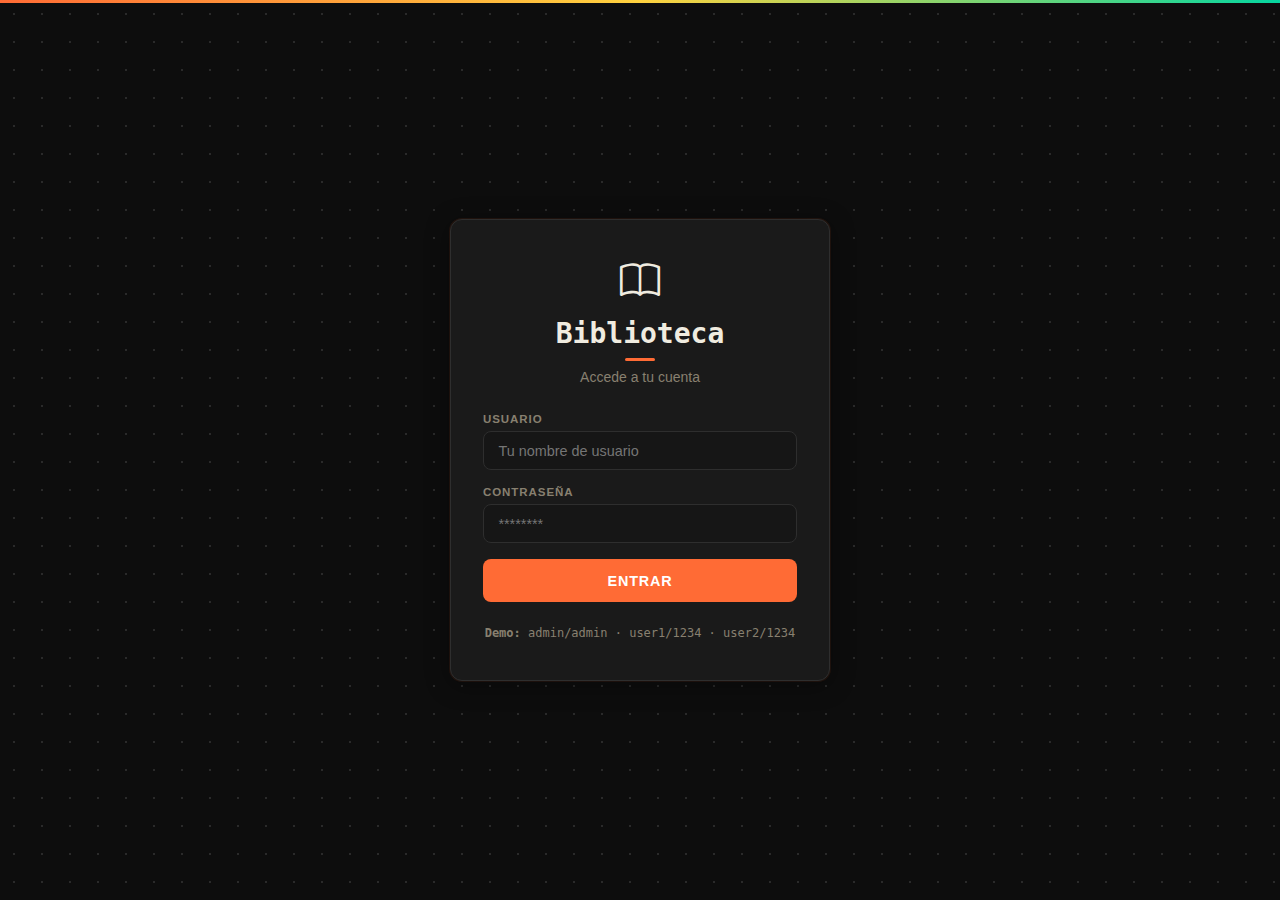
<file: index.html>
<!DOCTYPE html>
<html lang="es">
<head>
  <meta charset="UTF-8">
  <!-- redirige automaticamente al login al abrir la app -->
  <meta http-equiv="refresh" content="0; url=login.html">
  <title>Biblioteca</title>
</head>
<body>
  <!-- por si el meta refresh no funciona en algun navegador -->
  <script>window.location.href = "login.html";</script>
</body>
</html>
</file>
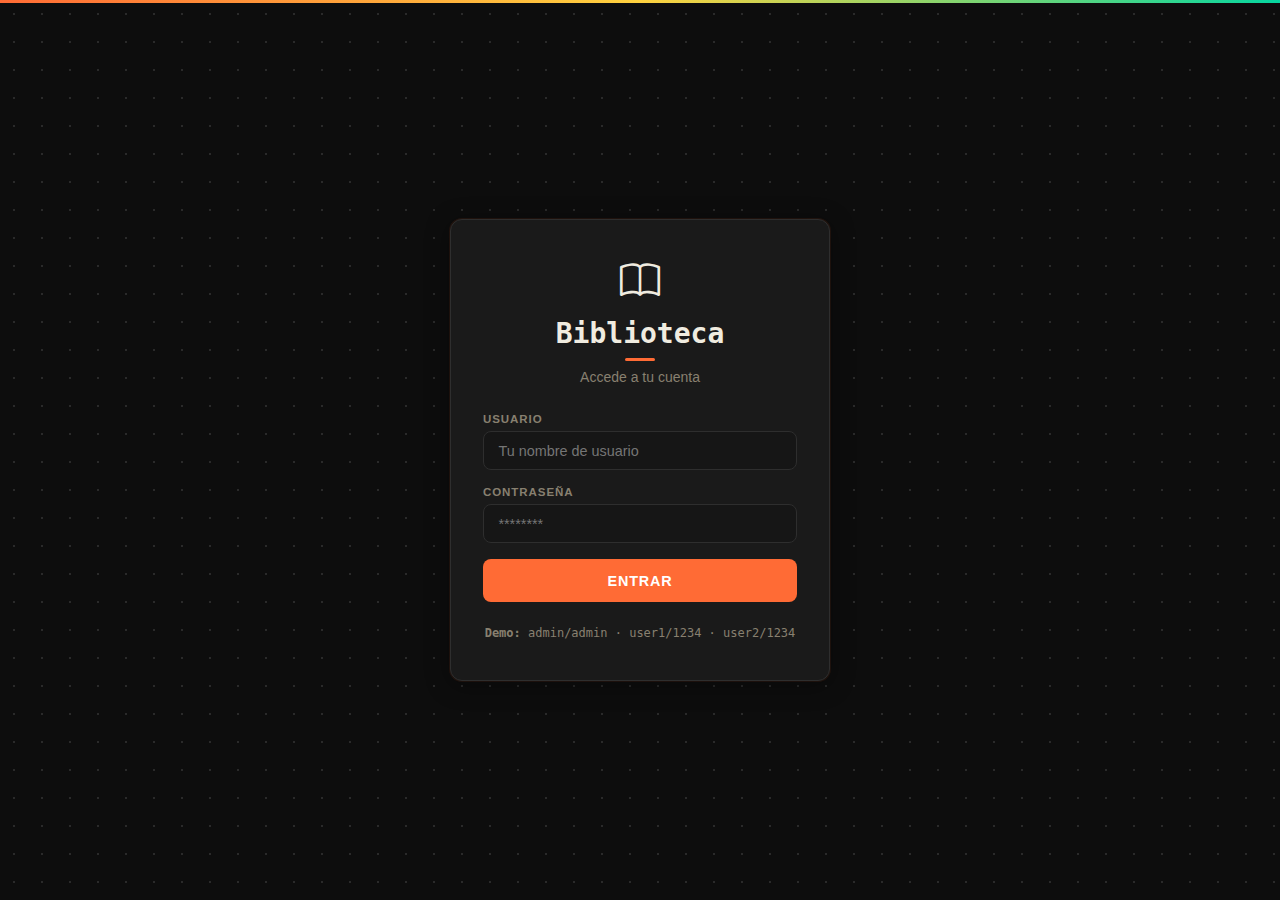
<file: admin.html>
<!DOCTYPE html>
<html lang="es">
<head>
  <meta charset="UTF-8">
  <meta name="viewport" content="width=device-width, initial-scale=1.0">
  <title>Biblioteca - Admin</title>
  <link rel="stylesheet" href="css/style.css">
</head>
<body>

  <!-- barra de navegacion comun a todas las paginas -->
  <nav class="navbar">
    <span class="nav-logo">Biblioteca</span>
    <div class="nav-links">
      <a href="catalogo.html" class="nav-link">Catalogo</a>
      <a href="misPrestamos.html" class="nav-link">Mis Prestamos</a>
      <a href="admin.html" class="nav-link active">Admin</a>
    </div>
    <div class="nav-right">
      <!-- el nombre del usuario lo meto con js -->
      <span id="navUser" class="nav-user"></span>
      <button class="btn btn-outline btn-sm" id="btnLogout">Salir</button>
    </div>
  </nav>

  <main class="container">
    <div class="page-header">
      <h2>Panel de Administracion</h2>
    </div>

    <!-- seccion para cambiar el maximo de libros y dias de prestamo -->
    <section class="admin-section">
      <h3>Configuracion del sistema</h3>
      <div class="config-row">
        <label>Maximo de libros por usuario:</label>
        <input type="number" id="cfgMaxLibros" min="1" max="10" class="input-sm">
        <button class="btn btn-sm btn-primary" id="btnGuardarConfig">Guardar</button>
      </div>
      <div class="config-row">
        <label>Duracion maxima del prestamo (dias):</label>
        <input type="number" id="cfgMaxDias" min="1" max="60" class="input-sm">
      </div>
    </section>

    <!-- estadisticas generales del sistema -->
    <section class="admin-section">
      <h3>Estadisticas</h3>
      <!-- las tarjetas de estadisticas las genera admin.js -->
      <div id="estadisticas" class="stats-grid"></div>
    </section>

    <!-- crud de libros: añadir y eliminar -->
    <section class="admin-section">
      <h3>Gestion de Libros</h3>
      <div class="form-inline">
        <input type="text" id="nuevoTitulo" placeholder="Titulo" class="input-md">
        <input type="text" id="nuevoAutor" placeholder="Autor" class="input-md">
        <input type="text" id="nuevoGenero" placeholder="Genero" class="input-md">
        <button class="btn btn-primary btn-sm" id="btnAddLibro">+ Añadir</button>
      </div>
      <!-- la tabla de libros la pinta admin.js -->
      <div id="tablaLibros" class="tabla-container"></div>
    </section>

    <!-- crud de usuarios: añadir, penalizar y eliminar -->
    <section class="admin-section">
      <h3>Gestion de Usuarios</h3>
      <div class="form-inline">
        <input type="text" id="nuevoUsuario" placeholder="Nombre" class="input-md">
        <input type="password" id="nuevoPassword" placeholder="Contrasena" class="input-md">
        <select id="nuevoRol" class="input-md">
          <option value="user">Usuario</option>
          <option value="admin">Admin</option>
        </select>
        <button class="btn btn-primary btn-sm" id="btnAddUsuario">+ Añadir</button>
      </div>
      <!-- la tabla de usuarios la pinta admin.js -->
      <div id="tablaUsuarios" class="tabla-container"></div>
    </section>

    <!-- historial de todos los prestamos del sistema -->
    <section class="admin-section">
      <h3>Todos los Prestamos</h3>
      <!-- la tabla de prestamos la pinta admin.js -->
      <div id="tablaPrestamos" class="tabla-container"></div>
    </section>
  </main>

  <!-- primero cargo los datos, luego auth para proteger la pagina, luego la logica -->
  <script src="js/datos.js"></script>
  <script src="js/auth.js"></script>
  <script src="js/admin.js"></script>
</body>
</html>
</file>
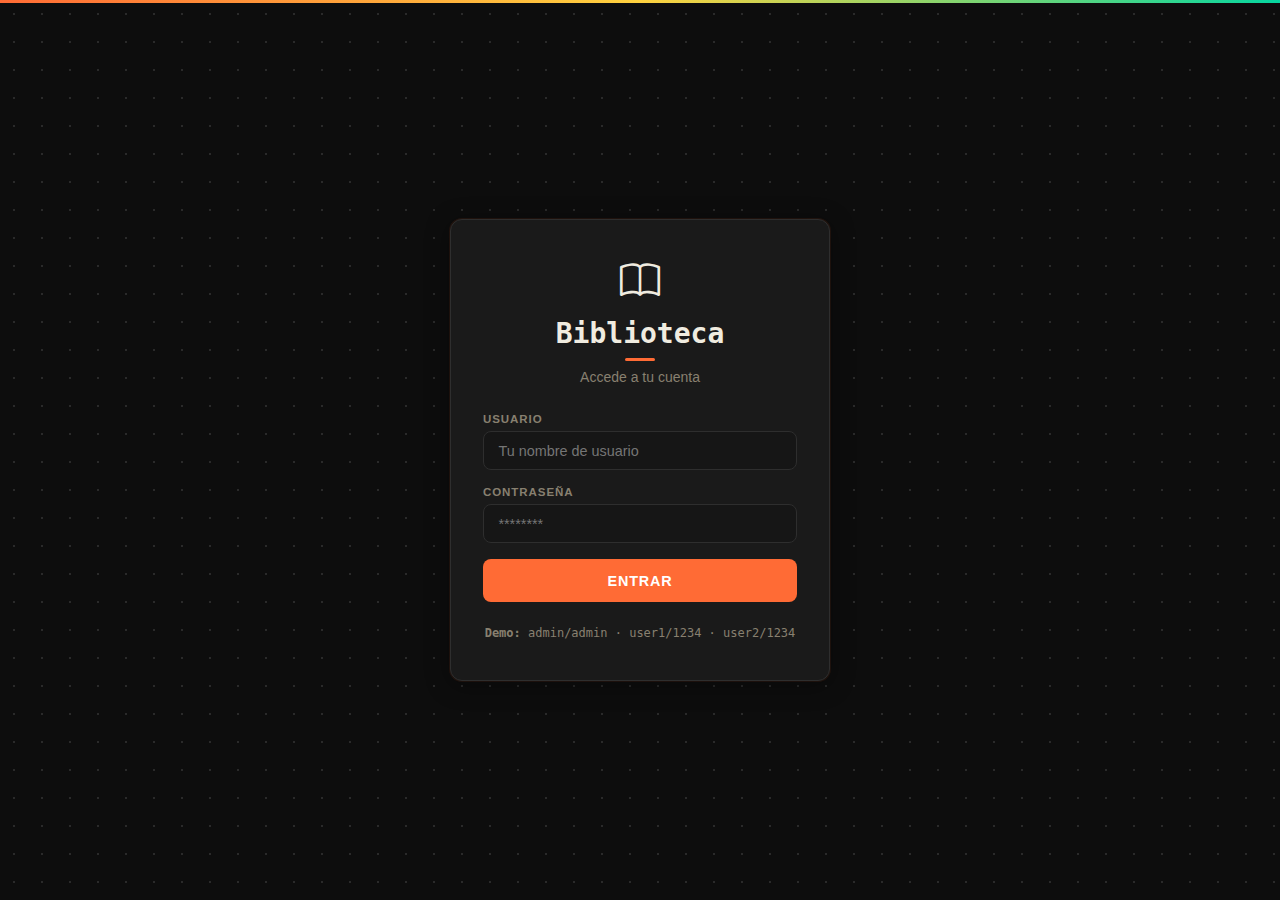
<file: catalogo.html>
<!DOCTYPE html>
<html lang="es">
<head>
  <meta charset="UTF-8">
  <meta name="viewport" content="width=device-width, initial-scale=1.0">
  <title>Biblioteca - Catalogo</title>
  <link rel="stylesheet" href="css/style.css">
</head>
<body>

  <!-- navbar comun, el enlace de admin solo aparece si el usuario es admin -->
  <nav class="navbar">
    <span class="nav-logo">Biblioteca</span>
    <div class="nav-links">
      <a href="catalogo.html" class="nav-link active">Catalogo</a>
      <a href="misPrestamos.html" class="nav-link">Mis Prestamos</a>
      <!-- este span empieza oculto, auth.js lo muestra si el usuario es admin -->
      <span id="navAdmin" class="hidden"><a href="admin.html" class="nav-link">Admin</a></span>
    </div>
    <div class="nav-right">
      <!-- el nombre del usuario lo añade auth.js -->
      <span id="navUser" class="nav-user"></span>
      <button class="btn btn-outline btn-sm" id="btnLogout">Salir</button>
    </div>
  </nav>

  <main class="container">
    <div class="page-header">
      <h2>Catalogo de libros</h2>
      <!-- buscador que filtra en tiempo real por titulo o autor -->
      <input type="text" id="buscador" class="search-input" placeholder="Buscar por titulo o autor...">
    </div>

    <!-- alerta que aparece si el usuario tiene una penalizacion activa -->
    <div id="alertPenalizado" class="alert alert-error hidden">
      Tienes una penalizacion activa. No puedes solicitar prestamos.
    </div>

    <!-- alerta que aparece si ya llego al maximo de prestamos permitidos -->
    <div id="alertMaxLibros" class="alert alert-warn hidden">
      Ya tienes el maximo de prestamos activos permitidos.
    </div>

    <!-- aqui pinta catalogo.js las tarjetas de los libros -->
    <div id="listaLibros" class="grid-libros"></div>
  </main>

  <!-- popup para ver el detalle de un libro, empieza oculto -->
  <div id="popupLibro" class="modal hidden">
    <div class="modal-box">
      <!-- boton para cerrar el popup -->
      <button class="modal-close" id="cerrarPopup">x</button>
      <!-- el contenido del detalle lo mete catalogo.js -->
      <div id="popupContenido"></div>
    </div>
  </div>

  <!-- primero datos, luego auth para proteger la pagina, luego la logica del catalogo -->
  <script src="js/datos.js"></script>
  <script src="js/auth.js"></script>
  <script src="js/catalogo.js"></script>
</body>
</html>
</file>
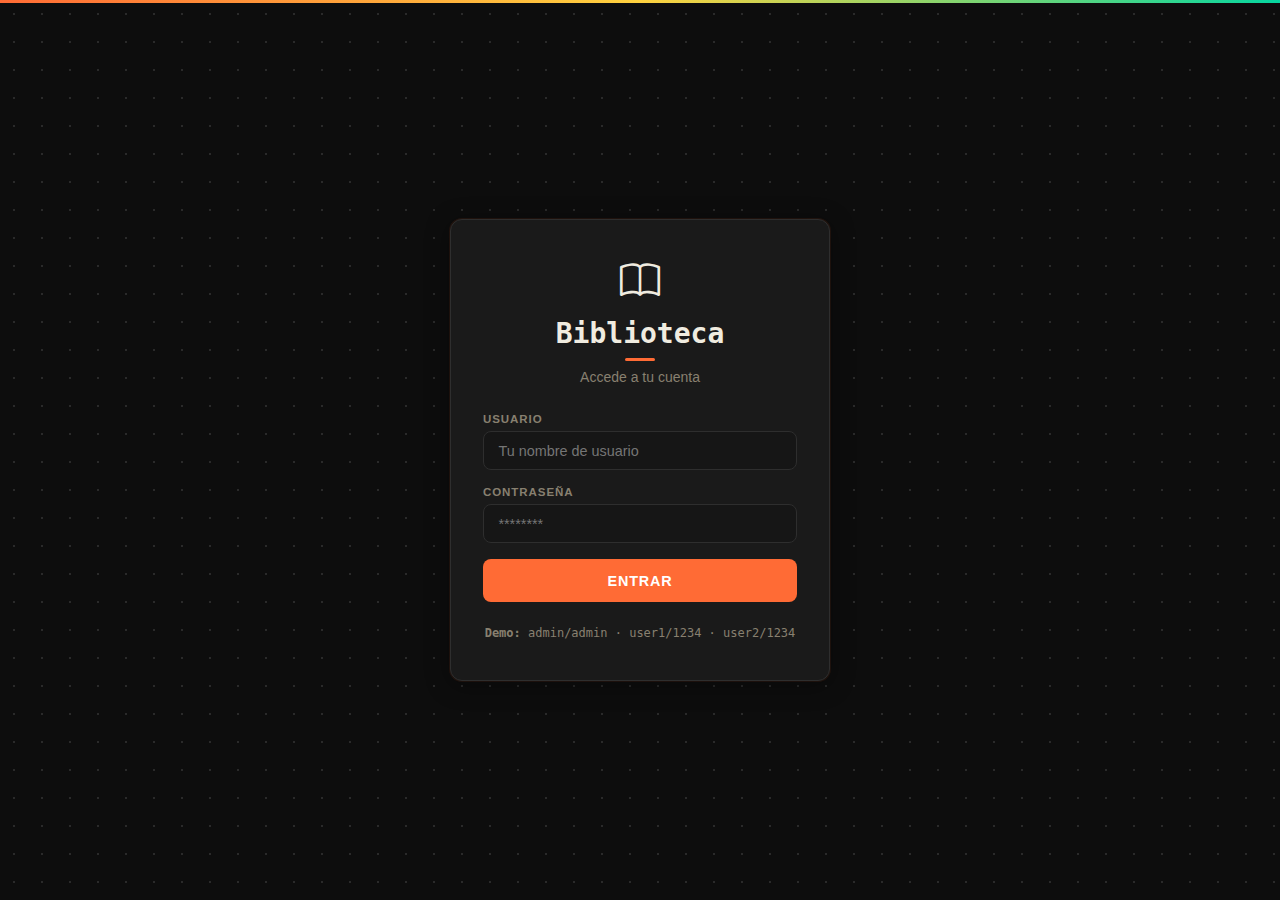
<file: indexRedirect.html>
<!DOCTYPE html>
<html lang="es">
<head>
  <!-- Este Index es solo para redirigir toda la sesion al login-->
  <meta charset="UTF-8">
  
  <!-- redirige automaticamente al login al abrir la app -->
  <!-- para que ningun usuario se meta directamente al login sin iniciar sesion antes -->
  <meta http-equiv="refresh" content="0; url=login.html">
  <title>Biblioteca</title>
</head>
<body>
  <!-- por si el meta refresh no funciona en algun navegador -->
  <script>window.location.href = "login.html";</script>
</body>
</html>
</file>
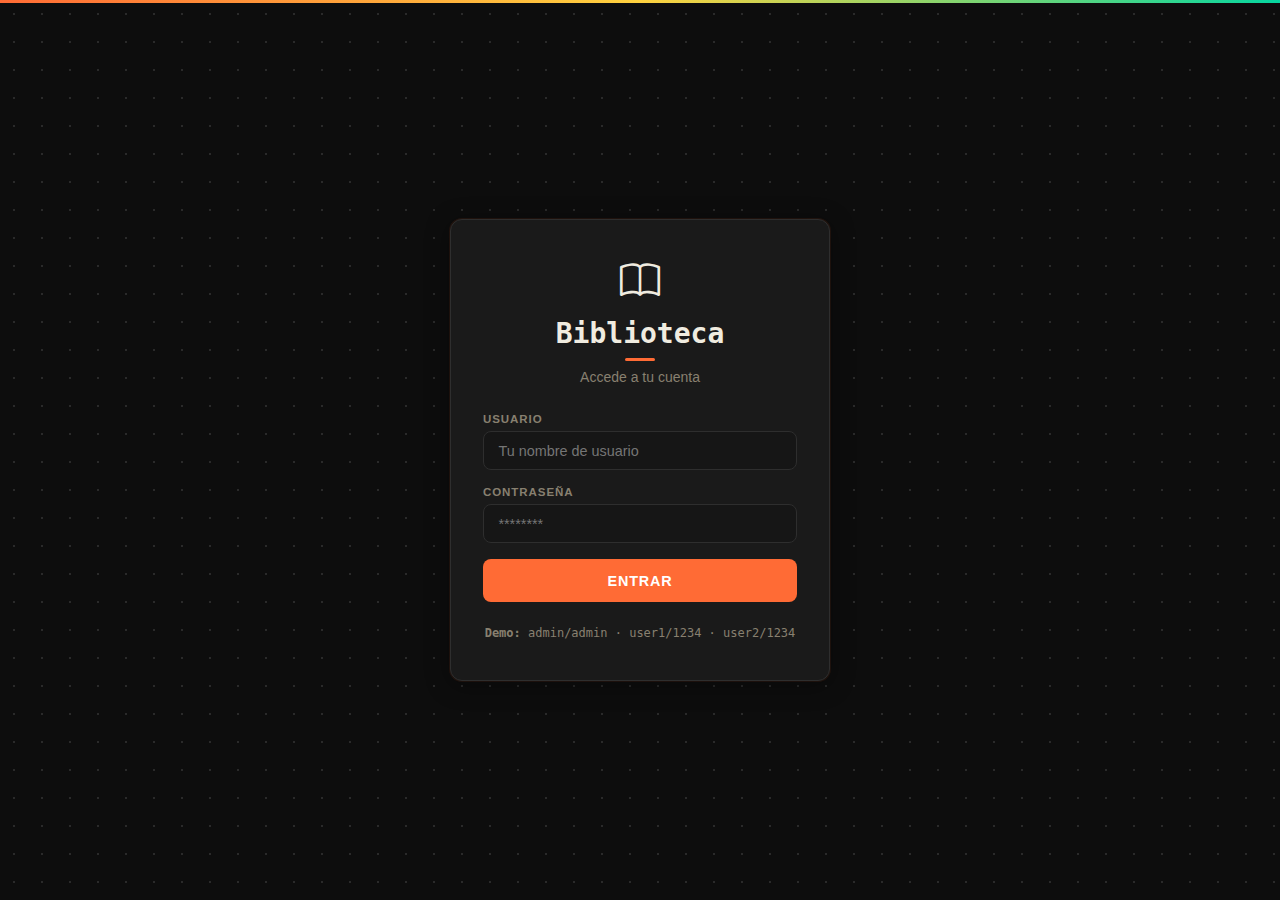
<file: login.html>
<!DOCTYPE html>
<html lang="es">
<head>
  <meta charset="UTF-8">
  <meta name="viewport" content="width=device-width, initial-scale=1.0">
  <title>Biblioteca - Acceso</title>
  <link rel="stylesheet" href="css/style.css">
  <link rel="stylesheet" href="https://cdn.jsdelivr.net/npm/bootstrap-icons@1.11.3/font/bootstrap-icons.css">
</head>
<!-- la clase login-page centra el formulario en el medio de la pantalla -->
<body class="login-page">

  <div class="login-container">

    <div class="login-logo"><i class="bi bi-book"></i></div>
    <h1 class="login-title">Biblioteca</h1>
    <p class="login-subtitle">Accede a tu cuenta</p>

    <!-- div donde muestro el error si el usuario o contraseña son incorrectos -->
    <div id="loginError" class="alert alert-error hidden"></div>

    <!-- campo de nombre de usuario -->
    <div class="form-group">
      <label for="usuario">Usuario</label>
      <input type="text" id="usuario" placeholder="Tu nombre de usuario">
    </div>

    <!-- campo de contraseña, con enter tambien hace login -->
    <div class="form-group">
      <label for="password">Contraseña</label>
      <input type="password" id="password" placeholder="********">
    </div>

    <button class="btn btn-primary btn-full" id="btnLogin">Entrar</button>

    <!-- usuarios de prueba para que el profe pueda probar la app -->
    <p class="login-hint">
      <strong>Demo:</strong> admin/admin · user1/1234 · user2/1234
    </p>

  </div>

  <!-- primero cargo los datos y luego auth que es donde esta la logica del login -->
  <script src="js/datos.js"></script>
  <script src="js/auth.js"></script>
</body>
</html>
</file>
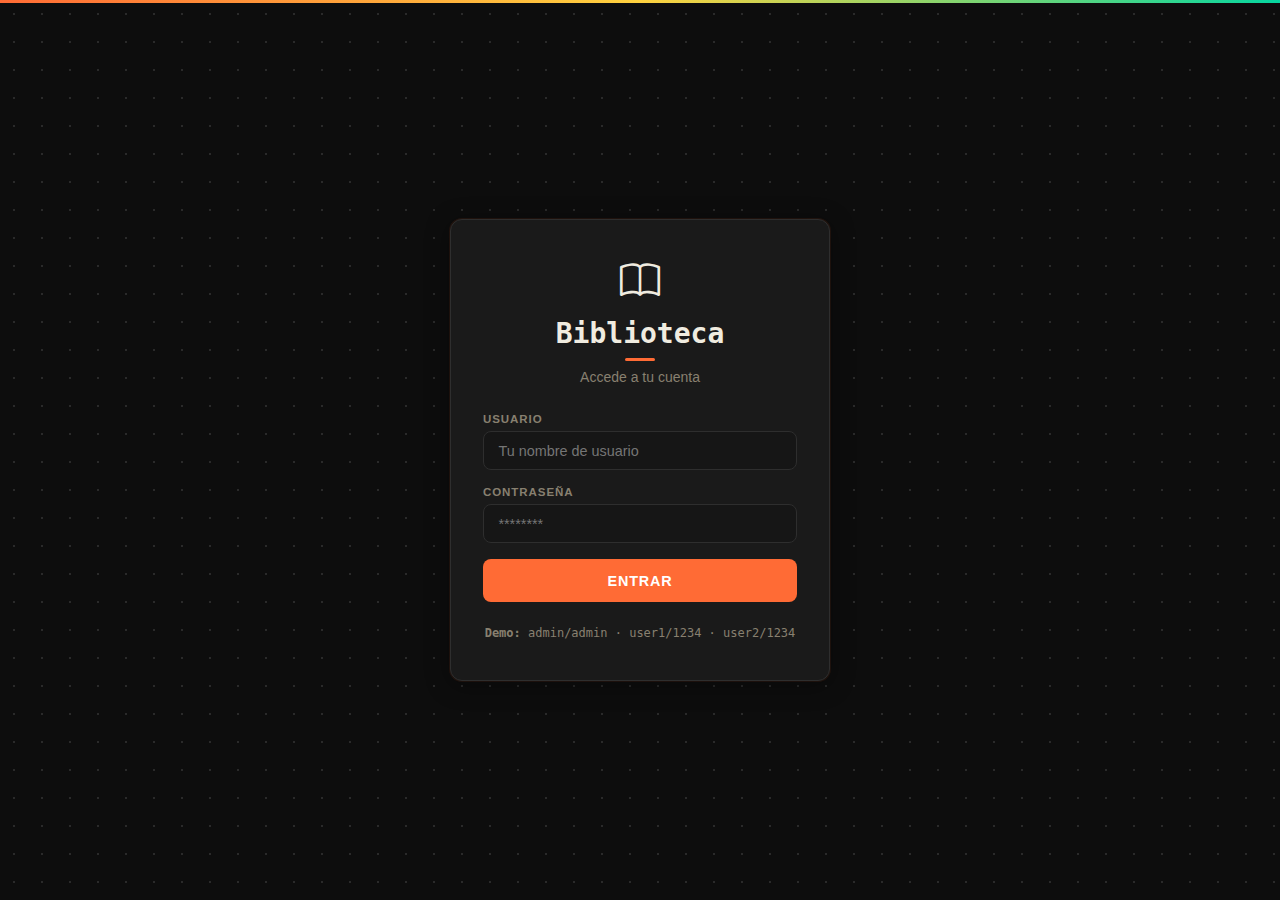
<file: misPrestamos.html>
<!DOCTYPE html>
<html lang="es">
<head>
  <meta charset="UTF-8">
  <meta name="viewport" content="width=device-width, initial-scale=1.0">
  <title>Biblioteca - Mis Prestamos</title>
  <link rel="stylesheet" href="css/style.css">
</head>
<body>

  <!-- navbar igual que en las otras paginas -->
  <nav class="navbar">
    <span class="nav-logo">Biblioteca</span>
    <div class="nav-links">
      <a href="catalogo.html" class="nav-link">Catalogo</a>
      <a href="misPrestamos.html" class="nav-link active">Mis Prestamos</a>
      <!-- el enlace de admin solo aparece si el usuario tiene rol admin -->
      <span id="navAdmin" class="hidden"><a href="admin.html" class="nav-link">Admin</a></span>
    </div>
    <div class="nav-right">
      <!-- auth.js mete aqui el nombre del usuario -->
      <span id="navUser" class="nav-user"></span>
      <button class="btn btn-outline btn-sm" id="btnLogout">Salir</button>
    </div>
  </nav>

  <main class="container">
    <div class="page-header">
      <h2>Mis Prestamos</h2>
    </div>

    <!-- alerta de penalizacion, misPrestamos.js la rellena y muestra si toca -->
    <div id="alertPenalizado" class="alert alert-error hidden"></div>

    <!-- aqui misPrestamos.js pinta los prestamos activos -->
    <div id="prestamosActivos"></div>

    <!-- aqui misPrestamos.js pinta el historial de prestamos devueltos -->
    <div id="prestamosHistorial"></div>
  </main>

  <!-- orden importante: primero datos, luego auth, luego la logica de la pagina -->
  <script src="js/datos.js"></script>
  <script src="js/auth.js"></script>
  <script src="js/misPrestamos.js"></script>
</body>
</html>
</file>
<file: css/style.css>
/* variables de color - paleta retro vibrante */
:root {
  --fondo: #0d0d0d;
  --fondo2: #161616;
  --aspectoweb: #1a1a1a;
  --aspectoweb2: #222222;
  --border: #2e2e2e;
  --texto: #f0ece0;
  --texto2: #888070;
  --colorprimario: #ff6b35;
  --colorprimario-hover: #e85520;
  --marcado: #ffd23f;
  --marcado2: #06d6a0;
  --cool: #4cc9f0;
  --ok: #06d6a0;
  --warn: #ffd23f;
  --error: #ff4d6d;
  --admin: #c77dff;
  --radius: 8px;
  --shadow: 0 4px 24px rgba(0,0,0,0.4);
}

* { 
  margin: 0; 
  padding: 0; 
  box-sizing: border-box; 
}

body {
  font-family: 'Syne', sans-serif;
  min-height: 100vh;
  background: var(--fondo);
  color: var(--texto);
}

/* titulos con la fuente monoespaciada para el toque retro */
h1, h2, h3 { 
  font-family: 'Syne', sans-serif; 
  font-weight: 800; 
}

/* linea de acento naranja arriba de toda la pagina */
body::before {
  background: linear-gradient(90deg, var(--colorprimario), var(--marcado), var(--marcado2));
  display: block;
  position: fixed;
  content: '';
  height: 3px;
  top: 0;
  left: 0;
  right: 0;
  z-index: 999;
}

#navAdmin {
  display: flex;
  align-items: center;
}

/* navbar oscura con borde inferior de acento */
.navbar {
  background: var(--fondo2);
  color: var(--texto);
  padding: 0 32px;
  height: 58px;
  display: flex;
  align-items: center;
  gap: 32px;
  border-bottom: 1px solid var(--border);
  position: sticky;
  top: 3px;
  z-index: 100;
}

.nav-logo {
  font-family: 'Space Mono', monospace;
  font-size: 33px;
  font-weight: 700;
  color: var(--colorprimario);
  letter-spacing: 0.05em;
  text-transform: uppercase;
}

.nav-links { 
  display: flex; 
  gap: 4px; 
  flex: 1; 
}

.nav-link {
  color: var(--texto2);
  text-decoration: none;
  padding: 4.8px 13.6px;
  border-radius: 4px;
  font-size: 13.12px;
  font-weight: 600;
  text-transform: uppercase;
  letter-spacing: 0.08em;
  transition: all 0.15s;
}
.nav-link:hover {
  color: var(--texto);
  background: var(--aspectoweb2);
}
.nav-link.active {
  color: var(--colorprimario);
  background: rgba(255, 107, 53, 0.1);
}

.nav-right { display: flex; align-items: center; gap: 16px; margin-left: auto; }
.nav-user {
  font-size: 12.48px;
  color: var(--texto2);
  font-family: 'Space Mono', monospace;
}

/* contenedor principal con ancho maximo */
.container {
  max-width: 1100px;
  margin: 32px auto;
  padding: 0 24px;
}

.page-header {
  display: flex;
  align-items: center;
  justify-content: space-between;
  flex-wrap: wrap;
  gap: 16px;
  margin-bottom: 32px;
}

.page-header h2 {
  font-size: 25.6px;
  color: var(--texto);
  position: relative;
}

/* subrayado de acento naranja bajo el titulo */
.page-header h2::after {
  content: '';
  display: block;
  height: 3px;
  width: 40px;
  background: var(--colorprimario);
  margin-top: 6px;
  border-radius: 2px;
}

/* botones con estilo retro flat */
.btn {
  display: inline-block;
  padding: 8px 17.6px;
  border-radius: var(--radius);
  font-family: 'Syne', sans-serif;
  font-size: 13.12px;
  font-weight: 700;
  cursor: pointer;
  border: none;
  transition: all 0.15s;
  text-decoration: none;
  text-transform: uppercase;
  letter-spacing: 0.06em;
}
.btn-primary { background: var(--colorprimario); color: #fff; }
.btn-primary:hover { background: var(--colorprimario-hover); transform: translateY(-1px); }
.btn-outline {
  background: transparent;
  border: 1.5px solid var(--border);
  color: var(--texto2);
}
.btn-outline:hover { border-color: var(--colorprimario); color: var(--colorprimario); }
.btn-warn { background: var(--warn); color: #111; }
.btn-warn:hover { filter: brightness(0.9); }
.btn-danger { background: var(--error); color: #fff; }
.btn-danger:hover { filter: brightness(0.85); }
.btn-full { width: 100%; text-align: center; padding: 13.6px; font-size: 14.4px; }
.btn-sm { padding: 4.8px 12px; font-size: 12px; }
.btn-xs { padding: 3.2px 8px; font-size: 11.2px; }

/* badges de estado con colores vibrantes */
.badge {
  display: inline-block;
  padding: 3.2px 10.4px;
  border-radius: 4px;
  font-size: 11.2px;
  font-weight: 700;
  text-transform: uppercase;
  letter-spacing: 0.06em;
}
.badge-ok { background: rgba(6, 214, 160, 0.15); color: var(--ok); border: 1px solid rgba(6,214,160,0.3); }
.badge-off { background: rgba(255, 77, 109, 0.15); color: var(--error); border: 1px solid rgba(255,77,109,0.3); }
.badge-error { background: rgba(255, 77, 109, 0.15); color: var(--error); border: 1px solid rgba(255,77,109,0.3); }
.badge-warn { background: rgba(255, 210, 63, 0.15); color: var(--warn); border: 1px solid rgba(255,210,63,0.3); }
.badge-admin { background: rgba(199, 125, 255, 0.15); color: var(--admin); border: 1px solid rgba(199,125,255,0.3); }
.badge-user { background: rgba(76, 201, 240, 0.15); color: var(--cool); border: 1px solid rgba(76,201,240,0.3); }

/* alertas con borde izquierdo grueso */
.alert {
  padding: 14.4px 19.2px;
  border-radius: var(--radius);
  margin-bottom: 20px;
  font-size: 14px;
  font-weight: 600;
}
.alert-error {
  background: rgba(255, 77, 109, 0.1);
  color: var(--error);
  border-left: 3px solid var(--error);
}
.alert-warn {
  background: rgba(255, 210, 63, 0.1);
  color: var(--warn);
  border-left: 3px solid var(--warn);
}

/* pagina de login centrada verticalmente */
.login-page {
  display: flex;
  align-items: center;
  justify-content: center;
  min-height: 100vh;
  background: var(--fondo);
  /* patron de puntos de fondo */
  background-image: radial-gradient(circle, #2a2a2a 1px, transparent 1px);
  background-size: 28px 28px;
}

.login-container {
  background: var(--aspectoweb);
  border-radius: 12px;
  border: 1px solid var(--border);
  box-shadow: var(--shadow), 0 0 0 1px rgba(255,107,53,0.1);
  padding: 40px 32px;
  width: 100%;
  max-width: 380px;
  text-align: center;
}

.login-logo { font-size: 40px; margin-bottom: 12px; }

.login-title {
  font-size: 28px;
  color: var(--texto);
  margin-bottom: 4px;
  font-family: 'Space Mono', monospace;
}

/* subrayado naranja bajo el titulo del login */
.login-title::after {
  content: '';
  display: block;
  height: 3px;
  width: 30px;
  background: var(--colorprimario);
  margin: 8px auto 0;
  border-radius: 2px;
}

.login-subtitle { color: var(--texto2); font-size: 14px; margin-bottom: 28px; margin-top: 8px; }
.login-hint { margin-top: 24px; font-size: 12px; color: var(--texto2); font-family: 'Space Mono', monospace; }

/* formularios oscuros */
.form-group { text-align: left; margin-bottom: 16px; }
.form-group label {
  display: block;
  font-size: 11.52px;
  font-weight: 700;
  color: var(--texto2);
  margin-bottom: 6.4px;
  text-transform: uppercase;
  letter-spacing: 0.08em;
}

input[type="text"], input[type="password"], input[type="number"], select {
  width: 100%;
  padding: 10.4px 14.4px;
  border: 1.5px solid var(--border);
  border-radius: var(--radius);
  font-family: 'Syne', sans-serif;
  font-size: 14.4px;
  background: var(--fondo2);
  color: var(--texto);
  transition: border-color 0.15s, box-shadow 0.15s;
}
input:focus, select:focus {
  outline: none;
  border-color: var(--colorprimario);
  box-shadow: 0 0 0 3px rgba(255,107,53,0.15);
  background: var(--aspectoweb);
}

select option { background: var(--aspectoweb2); }

.search-input {
  padding: 8.8px 16px;
  border: 1.5px solid var(--border);
  border-radius: 25px;
  font-family: 'Syne', sans-serif;
  font-size: 14px;
  background: var(--aspectoweb);
  width: 260px;
  color: var(--texto);
  transition: border-color 0.15s;
}
.search-input:focus { outline: none; border-color: var(--colorprimario); }
.search-input::placeholder { color: var(--texto2); }

.input-sm { width: 80px; }
.input-md { width: 160px; }

.form-inline {
  display: flex;
  flex-wrap: wrap;
  gap: 8px;
  align-items: center;
  margin-bottom: 16px;
}

/* grid de tarjetas del catalogo */
.grid-libros {
  display: grid;
  grid-template-columns: repeat(auto-fill, minmax(320px, 1fr));
  gap: 16px;
}

/* tarjeta de libro con hover que sube y cambia borde */
.libro-card {
  background: var(--aspectoweb);
  border: 1px solid var(--border);
  border-radius: var(--radius);
  padding: 17.6px 20px;
  display: flex;
  align-items: center;
  gap: 16px;
  transition: transform 0.15s, border-color 0.15s, box-shadow 0.15s;
}
.libro-card:hover {
  transform: translateY(-3px);
  border-color: var(--colorprimario);
  box-shadow: 0 8px 24px rgba(255,107,53,0.15);
}

.libro-emoji { font-size: 32px; flex-shrink: 0; }
.libro-info { flex: 1; min-width: 0; }
.libro-titulo {
  font-size: 15.2px;
  font-weight: 700;
  white-space: nowrap;
  overflow: hidden;
  text-overflow: ellipsis;
  color: var(--texto);
}
.libro-autor { font-size: 12.8px; color: var(--texto2); margin-top: 2.4px; }
.libro-genero {
  font-size: 11.2px;
  color: var(--colorprimario);
  font-family: 'Space Mono', monospace;
  text-transform: uppercase;
  letter-spacing: 0.05em;
}
.libro-actions { display: flex; flex-direction: column; gap: 6.4px; align-items: flex-end; flex-shrink: 0; }

/* modal con fondo semitransparente oscuro */
.modal {
  position: fixed; inset: 0;
  background: rgba(0,0,0,0.7);
  display: flex;
  align-items: center;
  justify-content: center;
  z-index: 100;
  backdrop-filter: blur(4px);
}
.modal-box {
  background: var(--aspectoweb);
  border: 1px solid var(--border);
  border-radius: 12px;
  padding: 32px;
  max-width: 420px;
  width: 90%;
  position: relative;
  box-shadow: 0 20px 60px rgba(0,0,0,0.5), 0 0 0 1px rgba(255,107,53,0.2);
}
.modal-close {
  position: absolute; top: 16px; right: 16px;
  background: var(--aspectoweb2);
  border: 1px solid var(--border);
  border-radius: 4px;
  font-size: 14.4px;
  cursor: pointer;
  color: var(--texto2);
  padding: 3.2px 8px;
  transition: all 0.15s;
}
.modal-close:hover { color: var(--error); border-color: var(--error); }

.detalle-libro { text-align: center; }
.detalle-emoji { font-size: 56px; margin-bottom: 12px; }
.detalle-libro h2 {
  font-size: 20.8px;
  margin-bottom: 16px;
  color: var(--texto);
}
.detalle-libro p {
  margin-bottom: 9.6px;
  font-size: 14.4px;
  color: var(--texto2);
}
.detalle-libro p strong { color: var(--texto); }

/* tarjetas de prestamos */
.prestamo-card {
  background: var(--aspectoweb);
  border: 1px solid var(--border);
  border-radius: var(--radius);
  padding: 16px 20px;
  display: flex;
  align-items: center;
  justify-content: space-between;
  gap: 16px;
  margin-bottom: 12px;
  transition: border-color 0.15s;
}
/* borde rojo a la izquierda para prestamos vencidos */
.prestamo-vencido {
  border-left: 3px solid var(--error);
  background: rgba(255,77,109,0.05);
}
.prestamo-devuelto { opacity: 0.5; }
.prestamo-info { display: flex; flex-direction: column; gap: 4px; }
.prestamo-info strong { font-size: 15.2px; color: var(--texto); }
.prestamo-info span { font-size: 12.48px; color: var(--texto2); }

#prestamosActivos h3, #prestamosHistorial h3 {
  margin: 28px 0 12px;
  color: var(--texto2);
  text-transform: uppercase;
  letter-spacing: 0.08em;
  font-size: 12.48px;
  border-bottom: 1px solid var(--border);
  padding-bottom: 8px;
}

/* secciones del panel de admin */
.admin-section {
  background: var(--aspectoweb);
  border: 1px solid var(--border);
  border-radius: var(--radius);
  padding: 24px;
  margin-bottom: 20px;
}
.admin-section h3 {
  font-size: 12.8px;
  color: var(--colorprimario);
  margin-bottom: 20px;
  text-transform: uppercase;
  letter-spacing: 0.1em;
  border-bottom: 1px solid var(--border);
  padding-bottom: 12px;
}

.config-row {
  display: flex;
  align-items: center;
  gap: 16px;
  margin-bottom: 12px;
  flex-wrap: wrap;
}
.config-row label { font-size: 13.12px; color: var(--texto2); }

/* grid de tarjetas de estadisticas */
.stats-grid {
  display: grid;
  grid-template-columns: repeat(auto-fill, minmax(140px, 1fr));
  gap: 12px;
}
.stat-card {
  background: var(--fondo2);
  border: 1px solid var(--border);
  border-radius: var(--radius);
  padding: 16px;
  text-align: center;
  display: flex;
  flex-direction: column;
  gap: 4.8px;
  transition: border-color 0.15s;
}
.stat-card:hover { border-color: var(--colorprimario); }

/* numero grande en las tarjetas de estadisticas */
.stat-num {
  font-size: 22.4px;
  font-weight: 800;
  color: var(--colorprimario);
  font-family: 'Space Mono', monospace;
}
.stat-card span:last-child {
  font-size: 11.2px;
  color: var(--texto2);
  text-transform: uppercase;
  letter-spacing: 0.06em;
}

/* tablas oscuras con hover */
.tabla-container { overflow-x: auto; }
.tabla {
  width: 100%;
  border-collapse: collapse;
  font-size: 13.6px;
  margin-top: 12px;
}
.tabla th {
  background: var(--fondo2);
  padding: 9.6px 12.8px;
  text-align: left;
  font-weight: 700;
  color: var(--texto2);
  font-size: 11.2px;
  text-transform: uppercase;
  letter-spacing: 0.08em;
  border-bottom: 1px solid var(--border);
}
.tabla td {
  padding: 10.4px 12.8px;
  border-bottom: 1px solid var(--border);
  vertical-align: middle;
  color: var(--texto);
}
.tabla tr:last-child td { border-bottom: none; }
.tabla tr:hover td { background: var(--aspectoweb2); }

/* clase hidden para ocultar elementos con js */
.hidden { display: none !important; }

/* mensaje cuando no hay contenido */
.empty-msg {
  color: var(--texto2);
  font-size: 14px;
  padding: 24px 0;
  font-family: 'Space Mono', monospace;
}

/* animacion suave al cargar las tarjetas */
.libro-card, .prestamo-card, .stat-card {
  animation: fadeUp 0.2s ease both;
}

@keyframes fadeUp {
  from { opacity: 0; transform: translateY(8px); }
  to   { opacity: 1; transform: translateY(0); }
}
</file>
